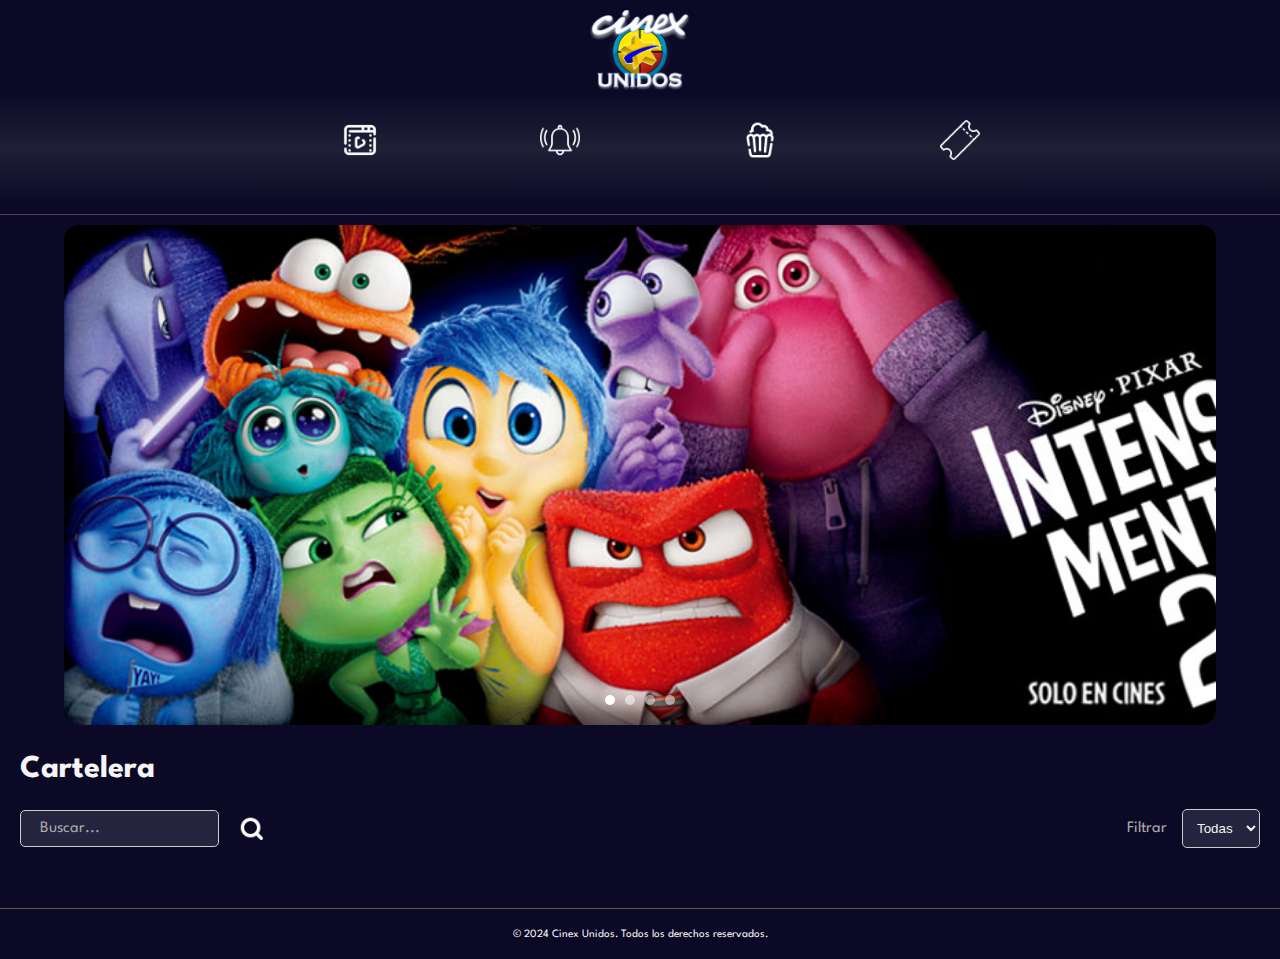
<file: index.html>
<!DOCTYPE html>
<html lang="es-VE">
<head>
    <meta charset="UTF-8">
    <meta name="viewport" content="width=device-width, initial-scale=1.0">
    <link rel="stylesheet" href="https://fonts.googleapis.com/css2?family=Spartan:wght@400;600;700&display=swap">
    <link rel="stylesheet" href="CSS\estilo_index.css">
    <link rel="stylesheet" href="CSS\estilo_base.css">
    <link rel="stylesheet" href="CSS\estilo_carrusel.css">
    <title>Cartelera</title>
</head>
<body>
    <header class="header">
        <section class="logo-cine">
            <a href="index.html"><img src="recursos/logo.png" alt="Cinex Unidos" class="logo"></a>
        </section>
        <nav class="principal">
            <ul>
                <li><a href='index.html'><img src="recursos\iconos\icono-peliculas.png" alt="Cartelera"><span>Cartelera</span></a></li>
                <li><a href='proximamente.html'><img src="recursos\iconos\icono-proximamente.png" alt="Próximamente"><span>Próximamente</span></a></li>
                <li><a href='caramelería.html'><img src="recursos\iconos\icono-palomitas.png" alt="Caramelería"><span>Caramelería</span></a></li>
                <li><a href='cines.html'><img src="recursos\iconos\icono-boleto.png" alt="Cines"><span>Cines</span></a></li>
            </ul>
        </nav>
        <section class="portada-contenedor">
            <figure class="carrusel">
                <img class="carrusel-item active" src="recursos\portadas\portada_intensamente2.jpg" alt="Portada Intensamente 2">
                <img class="carrusel-item" src="recursos\portadas\portada_badboys.jpg" alt="Portada Bad Boys">
                <img class="carrusel-item" src="recursos\portadas\portada_mivillanofavorito.jpg" alt="Portada Mi Villano Favorito">
                <img class="carrusel-item" src="recursos\portadas\unlugarensilenco.jpg" alt="Portada Un lugar en silencio">
                <figcaption class="carrusel-puntos"></figcaption>
            </figure>
        </section>
    </header>
    <main class="contenedor">
        <h1>Cartelera</h1>
        <section class="buscador">
            <form>
                <input type="text" id="busqueda" class="busqueda" placeholder=" ">
                <label for="busqueda">Buscar...</label>
                <img src="recursos/iconos/icono_lupa.png" alt="Buscar">
            </form>
            <form>
                <label for="filtro">Filtrar</label>
                <select class="filtro" name="filtro" id="filtro">
                    <option value="todas">Todas</option>
                </select>
            </form>
        </section>
        <section class="peliculas"></section>
    </main>  
    <footer class="footer">
        <p>&copy; 2024 Cinex Unidos. Todos los derechos reservados.</p>
    </footer>
    <script src="JS/carrusel.js"></script>
    <script src="JS/catelera.js"></script>
    <script src="JS/buscarPelicula.js"></script>
</body>
</html>
</file>
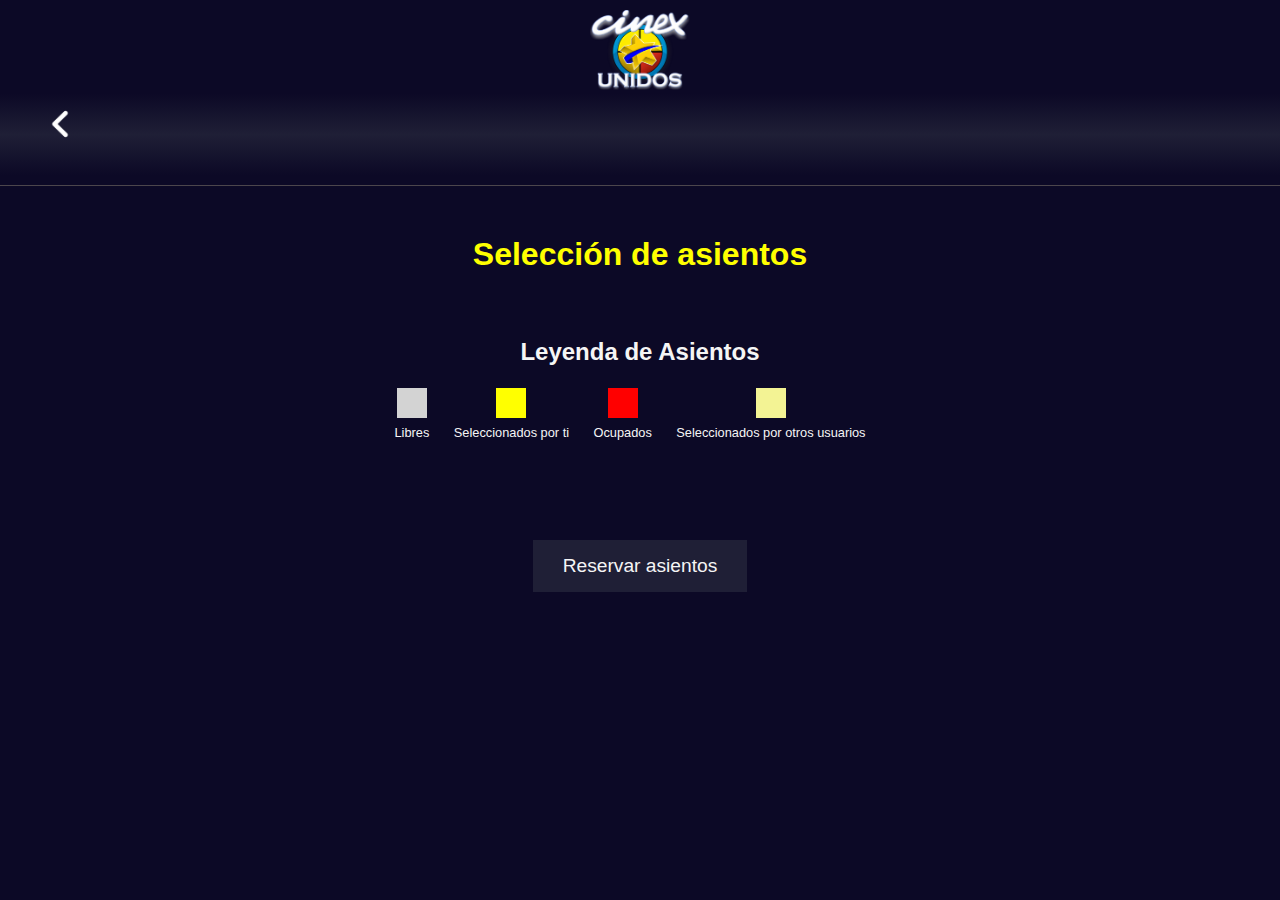
<file: asientos.html>
<!DOCTYPE html>
<html lang="en">
<head>
    <meta charset="UTF-8">
    <meta name="viewport" content="width=device-width, initial-scale=1.0">
    <title>Selección de Asientos</title>
    <link rel="stylesheet" href="CSS/estilo_base.css">
    <link rel="stylesheet" href="CSS/estilo_asientos.css">
</head>
<body>
    <header class="header">
        <section class="logo-cine">
            <a href="index.html"><img src="recursos/logo.png" alt="Cinex Unidos" class="logo"></a>
        </section>
        <nav class="principal">
            <ul>
                <li class="icono-regresar"><a href="index.html"><img src="recursos/icono_regresar.png" alt="Regresar"><span>Regresar</span></a></li>
            </ul>
        </nav>
        <section class="portada"></section>
    </header>
    <main>
        <section id="movie-details"></section>
        <h1>Selección de asientos</h1>
        <div id="seat-legend">
            <h2>Leyenda de Asientos</h2>
            <div class="legend-item">
                <div class="seat seat-free"></div>
                <span>Libres</span>
            </div>
            <div class="legend-item">
                <div class="seat seat-selected"></div>
                <span>Seleccionados por ti</span>
            </div>
            <div class="legend-item">
                <div class="seat seat-occupied"></div>
                <span>Ocupados</span>
            </div>
            <div class="legend-item">
                <div class="seat seat-preselected"></div>
                <span>Seleccionados por otros usuarios</span>
            </div>
        </div>
        <form action="index.html"></form>
            <div id="seat-map" class="seat-map-container">
                <div id="seat-labels" class="seat-labels"></div>
                <div id="seat-rows"></div>
            </div>
            <div class="botones">
                <button type="submit" class="boton reservar">Reservar asientos</button>
            </div>
        </form>
    </main>
    <script src="JS/asientos.js"></script>
</body>
</html>
</file>
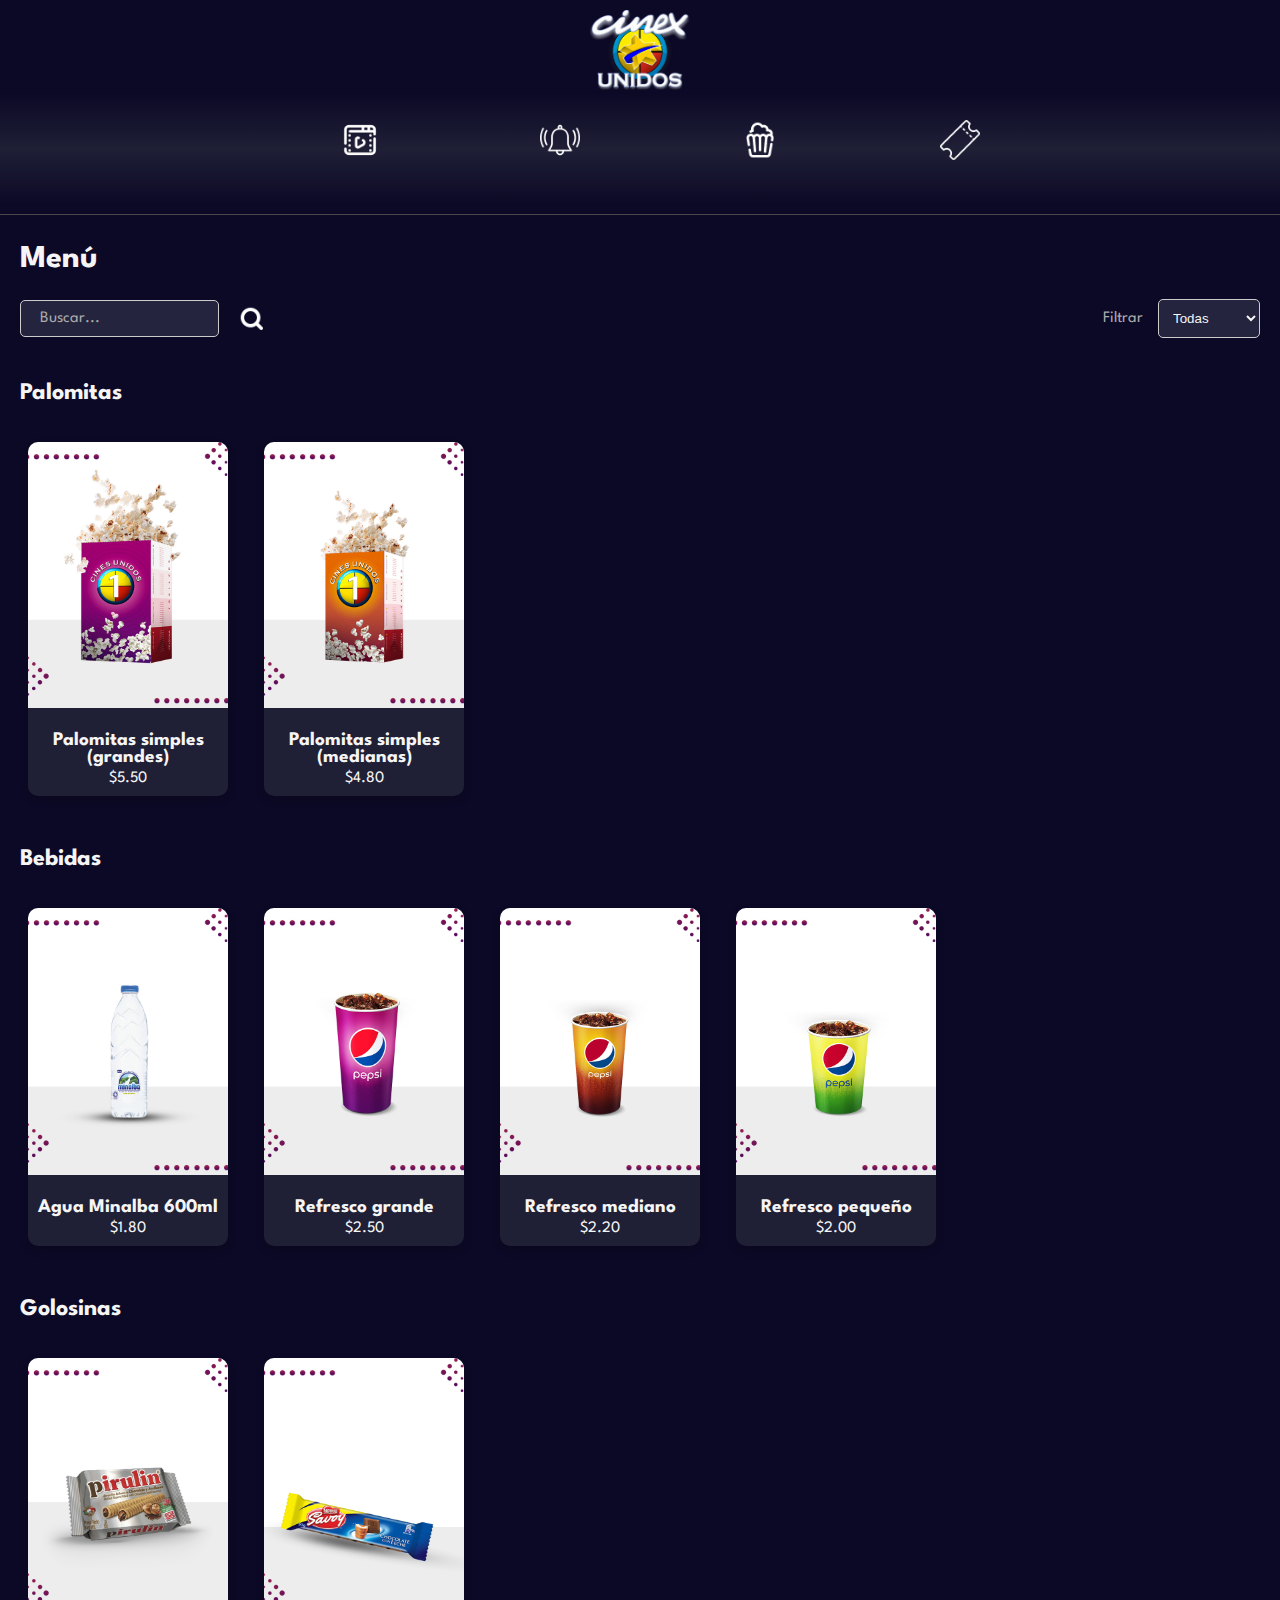
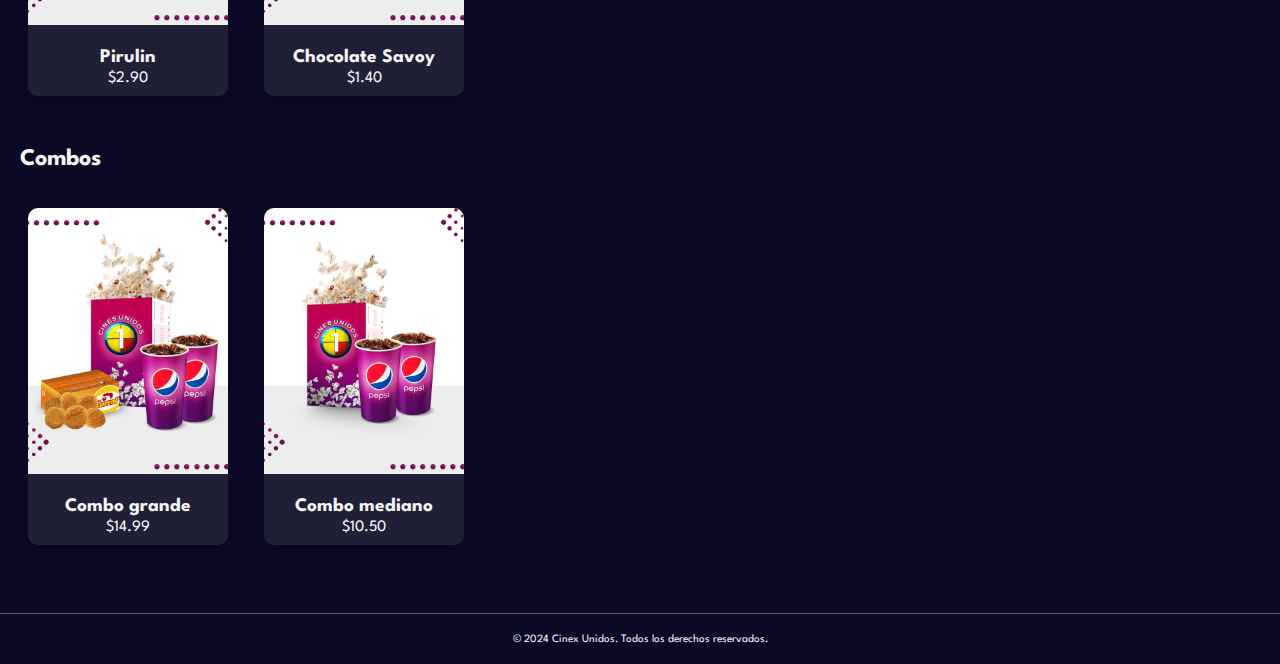
<file: caramelería.html>
<!DOCTYPE html>
<html lang="es-VE">
<head>
  <meta charset="UTF-8" />
  <meta name="viewport" content="width=device-width, initial-scale=1.0">
  <link rel="stylesheet" href="https://fonts.googleapis.com/css2?family=Spartan:wght@400;600;700&display=swap">
  <link rel="stylesheet" href="CSS\estilo_base.css">
  <link rel="stylesheet" href="CSS\estilo_carameleria.css">
  <title>Caramelería</title>
</head>
<body>
  <header class="header">
    <section class="logo-cine">
      <a href="index.html"><img src="recursos/logo.png" alt="Cinex Unidos" class="logo"></a>
    </section>
    <nav class="principal">
      <ul>
        <li><a href='index.html'><img src="recursos\iconos\icono-peliculas.png" alt="Cartelera"><span>Cartelera</span></a></li>
        <li><a href='proximamente.html'><img src="recursos\iconos\icono-proximamente.png" alt="Próximamente"><span>Próximamente</span></a></li>
        <li><a href='caramelería.html'><img src="recursos\iconos\icono-palomitas.png" alt="Caramelería"><span>Caramelería</span></a></li>
        <li><a href='cines.html'><img src="recursos\iconos\icono-boleto.png" alt="Cines"><span>Cines</span></a></li>
      </ul>
    </nav>
    <section class="portada"></section>
  </header>
  <main class="contenedor">
    <h1>Menú</h1>
    <section class="buscador">
      <form>
        <input type="text" id="busqueda" class="busqueda" placeholder=" ">
        <label for="busqueda">Buscar...</label>
        <img src="recursos/iconos/icono_lupa.png" alt="Buscar">
      </form>
      <form>
        <label for="filtro">Filtrar</label>
        <select class="filtro" name="filtro" id="filtro">
          <option value="todas">Todas</option>
          <option value="combos">Combos</option>
          <option value="bebidas">Bebidas</option>
          <option value="palomitas">Palomitas</option>
          <option value="golosinas">Golosinas</option>
        </select>
      </form>
    </section>
    <section class="items">
      <h3>Palomitas</h3>
      <figure class="palomitas">
        <img src="recursos/caramelería/cotufas_grandes.jpg" alt="palomitas"/>
        <figcaption class="descripcion">
          <h2>Palomitas simples (grandes)</h2>
          <p>$5.50</p>
        </figcaption>
      </figure>
      <figure class="palomitas">
        <img src="recursos/caramelería/cotufas_medianas.jpg" alt="palomitas"/>
        <figcaption class="descripcion">
          <h2>Palomitas simples (medianas)</h2>
          <p>$4.80</p>
        </figcaption>
      </figure>
    </section>
    <section class="items">
      <h3>Bebidas</h3>
      <figure class="bebidas">
        <img src="recursos/caramelería/agua.jpg" alt="bebidas"/>
        <figcaption class="descripcion">
          <h2>Agua Minalba 600ml</h2>
          <p>$1.80</p>
        </figcaption>
      </figure>
      <figure class="bebidas">
        <img src="recursos/caramelería/refresco_grande.jpg" alt="bebidas"/>
        <figcaption class="descripcion">
          <h2>Refresco grande</h2>
          <p>$2.50</p>
        </figcaption>
      </figure>
      <figure class="bebidas">
        <img src="recursos/caramelería/refresco_mediano.jpg" alt="bebidas"/>
        <figcaption class="descripcion">
          <h2>Refresco mediano</h2>
          <p>$2.20</p>
        </figcaption>
      </figure>
      <figure class="bebidas">
        <img src="recursos/caramelería/refresco_pequeño.jpg" alt="bebidas"/>
        <figcaption class="descripcion">
          <h2>Refresco pequeño</h2>
          <p>$2.00</p>
        </figcaption>
      </figure>
    </section>
    <section class="items">
      <h3>Golosinas</h3>
      <figure class="golosinas">
        <img src="recursos/caramelería/pirulin.jpg" alt="golosinas"/>
        <figcaption class="descripcion">
          <h2>Pirulin</h2>
          <p>$2.90</p>
        </figcaption>
      </figure>
      <figure class="golosinas">
        <img src="recursos/caramelería/chocolate.jpg" alt="golosinas"/>
        <figcaption class="descripcion">
          <h2>Chocolate Savoy</h2>
          <p>$1.40</p>
        </figcaption>
      </figure>
    </section>
    <section class="items">
      <h3>Combos</h3>
      <figure class="combos">
        <img src="recursos/caramelería/combo_grande.jpg" alt="combos"/>
        <figcaption class="descripcion">
          <h2>Combo grande</h2>
          <p>$14.99</p>
        </figcaption>
      </figure>
      <figure class="combos">
        <img src="recursos/caramelería/combo_mediano.jpg" alt="combos"/>
        <figcaption class="descripcion">
          <h2>Combo mediano</h2>
          <p>$10.50</p>
        </figcaption>
      </figure>
    </section>
  </main>
  <footer class="footer">
    <p>&copy; 2024 Cinex Unidos. Todos los derechos reservados.</p>
  </footer>
  <script src="JS/buscarCarameleria.js"></script>
</body>
</html>
</file>
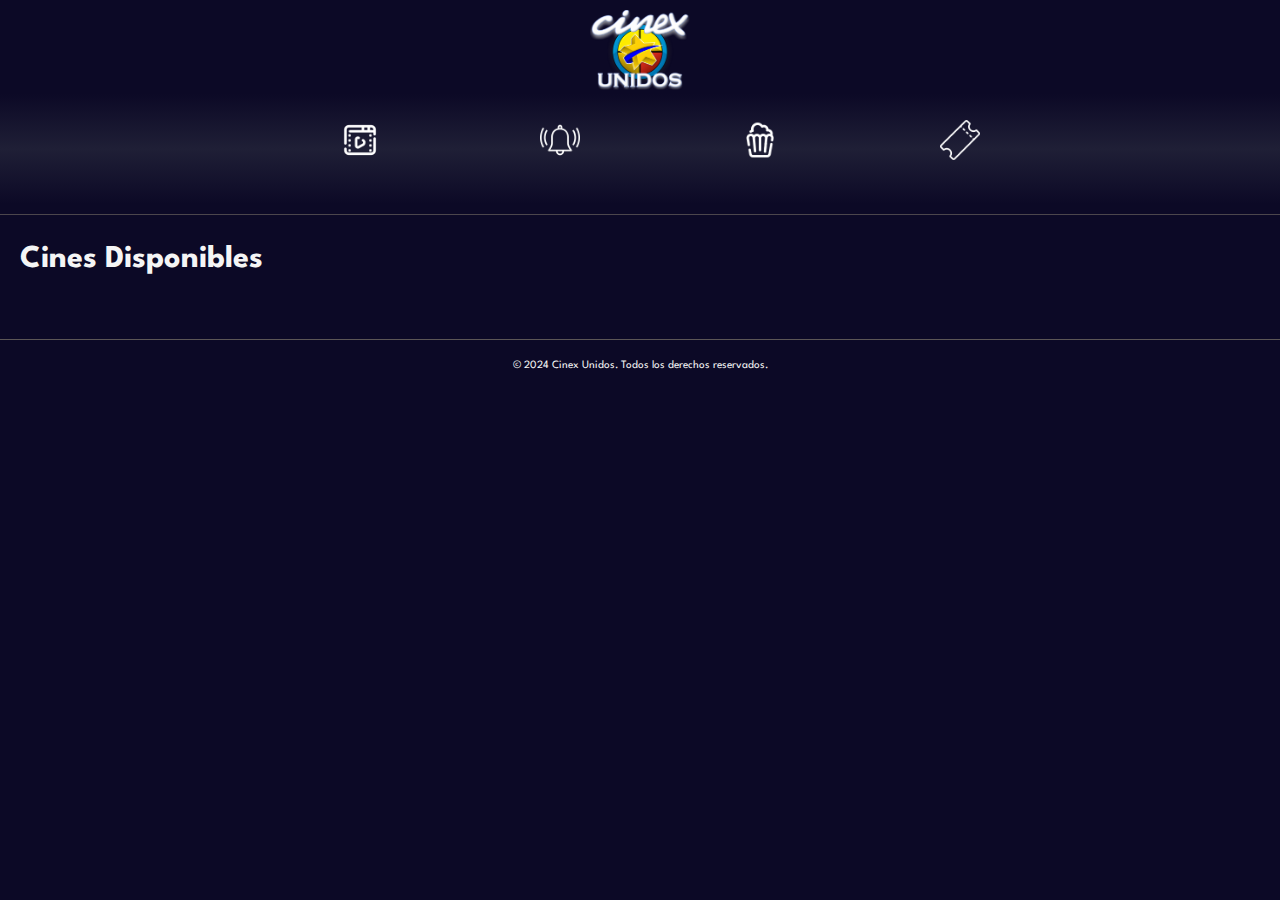
<file: cines.html>
<!DOCTYPE html>
<html lang="es-VE">
<head>
    <meta charset="UTF-8">
    <meta name="viewport" content="width=device-width, initial-scale=1.0">
    <link rel="stylesheet" href="https://fonts.googleapis.com/css2?family=Spartan:wght@400;600;700&display=swap">
    <link rel="stylesheet" href="CSS/estilo_base.css">
    <link rel="stylesheet" href="CSS/estilo_cines.css">
    <title>Cines Disponibles</title>
</head>
<body>
    <header class="header">
        <section class="logo-cine">
            <a href="index.html"><img src="recursos/logo.png" alt="Cinex Unidos" class="logo"></a>
        </section>
        <nav class="principal">
            <ul>
                <li><a href='index.html'><img src="recursos/iconos/icono-peliculas.png" alt="Cartelera"><span>Cartelera</span></a></li>
                <li><a href='proximamente.html'><img src="recursos/iconos/icono-proximamente.png" alt="Próximamente"><span>Próximamente</span></a></li>
                <li><a href='caramelería.html'><img src="recursos/iconos/icono-palomitas.png" alt="Caramelería"><span>Caramelería</span></a></li>
                <li><a href='cines.html'><img src="recursos/iconos/icono-boleto.png" alt="Cines"><span>Cines</span></a></li>
            </ul>
        </nav>
        <section class="portada"></section>
    </header>
    <main class="contenedor">
        <h1>Cines Disponibles</h1>
        <section id="theatres-container" class="cines"></section>
    </main>
    <footer class="footer">
        <p>&copy; 2024 Cinex Unidos. Todos los derechos reservados.</p>
    </footer>
    <script src="JS/fetchCines.js"></script>
</body>
</html>
</file>
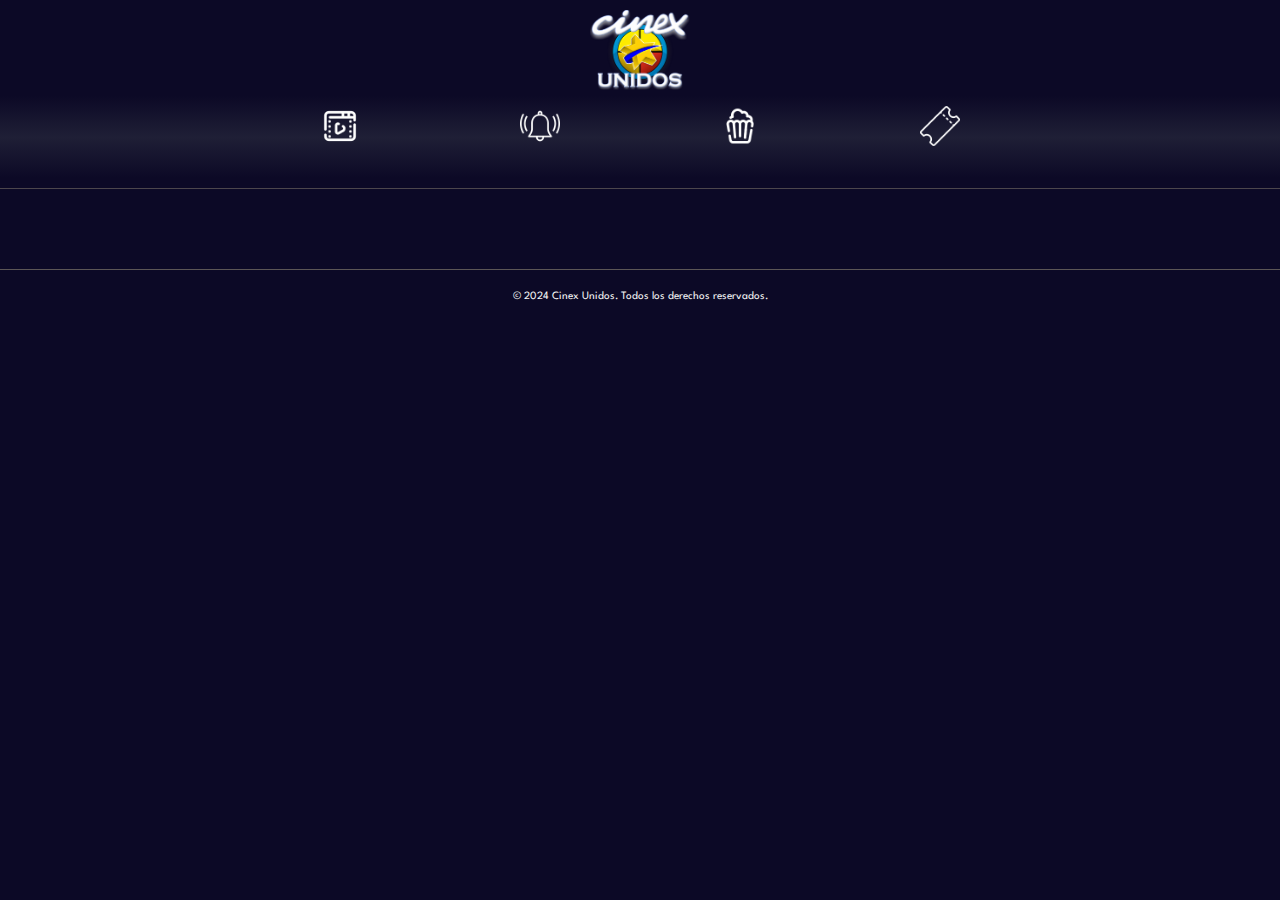
<file: infoCine.html>
<!DOCTYPE html>
<html lang="es-VE">
<head>
    <meta charset="UTF-8">
    <meta name="viewport" content="width=device-width, initial-scale=1.0">
    <link rel="stylesheet" href="https://fonts.googleapis.com/css2?family=Spartan:wght@400;600;700&display=swap">
    <link rel="stylesheet" href="CSS/estilo_base.css">
    <link rel="stylesheet" href="CSS/estilo_infoCine.css">
    <title>Detalles del Cine</title>
</head>
<body>
    <header class="header">
        <section class="logo-cine">
            <a href="index.html"><img src="recursos/logo.png" alt="Cinex Unidos" class="logo"></a>
        </section>
        <nav class="principal">
            <ul>
                <li><a href='index.html'><img src="recursos/iconos/icono-peliculas.png" alt="Cartelera"><span>Cartelera</span></a></li>
                <li><a href='proximamente.html'><img src="recursos/iconos/icono-proximamente.png" alt="Próximamente"><span>Próximamente</span></a></li>
                <li><a href='caramelería.html'><img src="recursos/iconos/icono-palomitas.png" alt="Caramelería"><span>Caramelería</span></a></li>
                <li><a href='cines.html'><img src="recursos/iconos/icono-boleto.png" alt="Cines"><span>Cines</span></a></li>
            </ul>
        </nav>
        <section class="portada"></section>
    </header>
    <main class="contenedor">
        <div id="cine-detalle">
            <!-- Detalles del cine serán poblados aquí por JavaScript -->
        </div>
        <div class="peliculas">
            <!-- Las películas serán pobladas aquí por JavaScript -->
        </div>
    </main>
    <footer class="footer">
        <p>&copy; 2024 Cinex Unidos. Todos los derechos reservados.</p>
    </footer>
    <script src="JS/infoCine.js"></script>
</body>
</html>
</file>
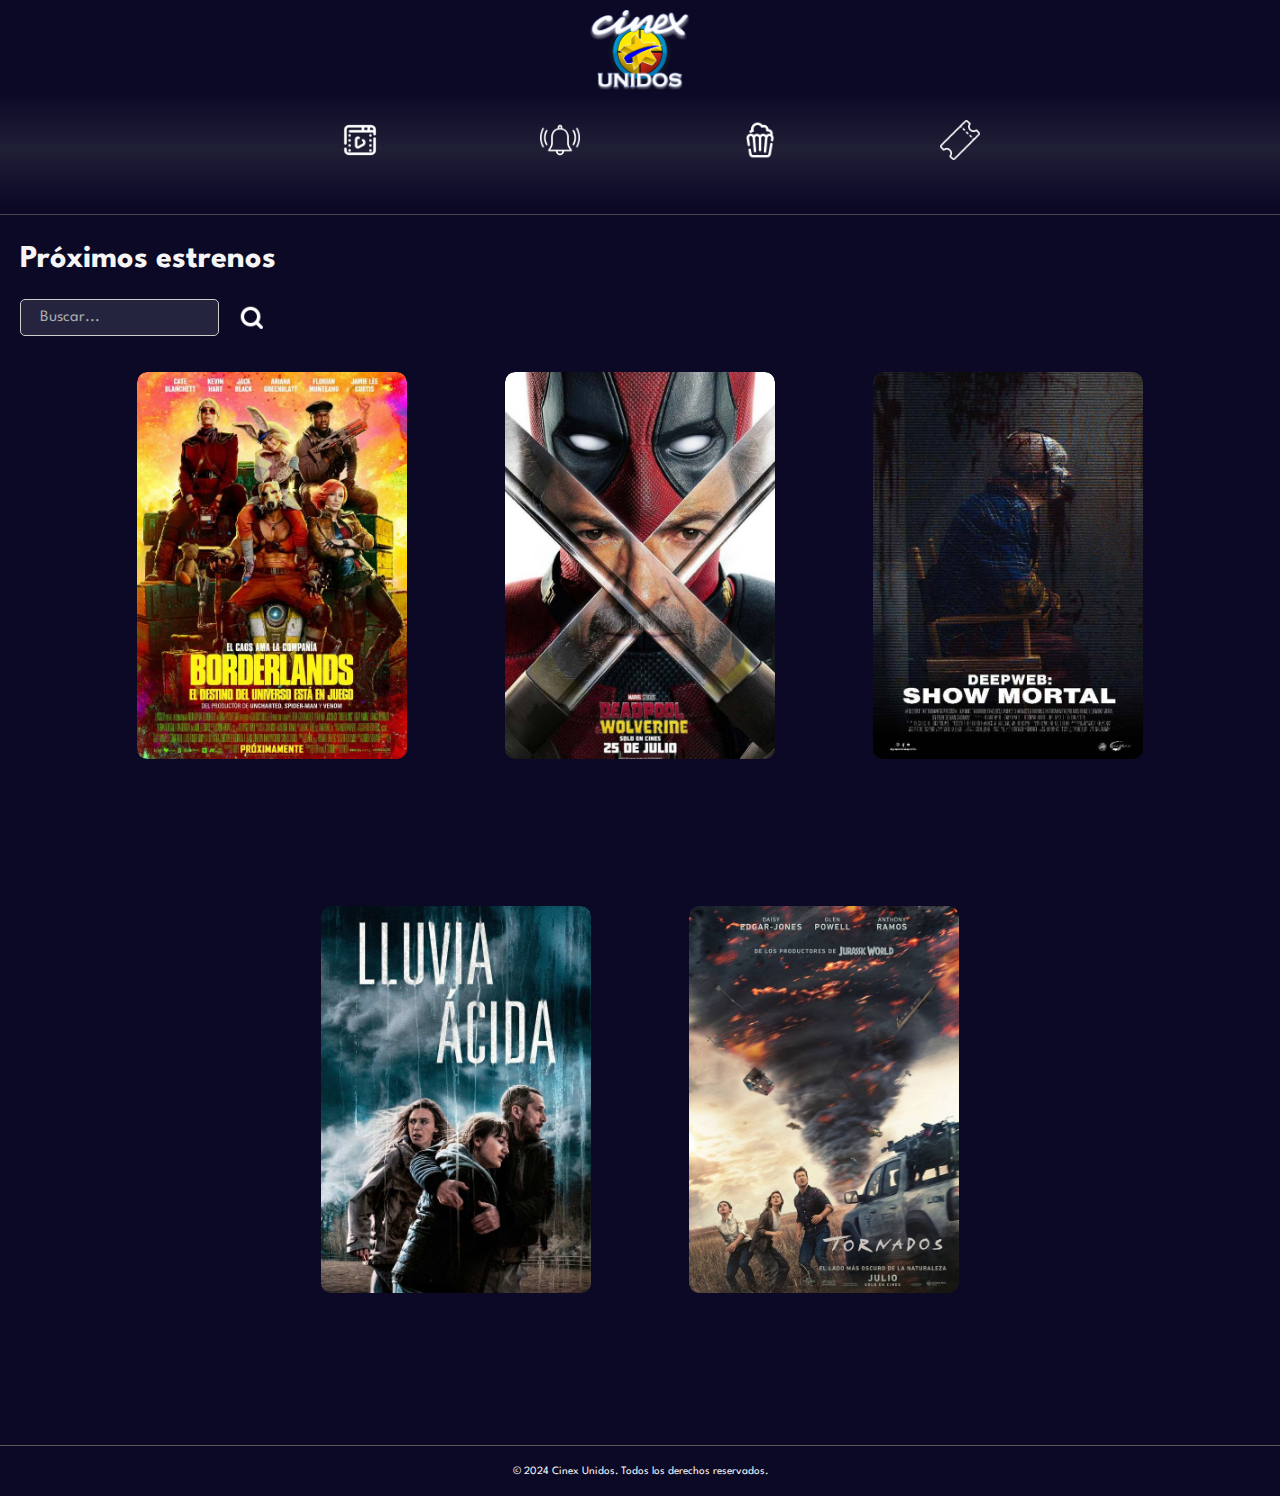
<file: proximamente.html>
<!DOCTYPE html>
<html lang="es-VE">
<head>
    <meta charset="UTF-8">
    <meta name="viewport" content="width=device-width, initial-scale=1.0">
    <link rel="stylesheet" href="https://fonts.googleapis.com/css2?family=Spartan:wght@400;600;700&display=swap">
    <link rel="stylesheet" href="CSS\estilo_base.css">
    <link rel="stylesheet" href="CSS\estilo_index.css">
    <title>Próximamente</title>
</head>
<body>
    <header>
        <section class="logo-cine">
            <a href="index.html"><img src="recursos/logo.png" alt="Cinex Unidos" class="logo"></a>
        </section>
        <nav class="principal">
            <ul>
                <li><a href='index.html'><img src="recursos\iconos\icono-peliculas.png" alt="Cartelera"><span>Cartelera</span></a></li>
                <li><a href='proximamente.html'><img src="recursos\iconos\icono-proximamente.png" alt="Próximamente"><span>Próximamente</span></a></li>
                <li><a href='caramelería.html'><img src="recursos\iconos\icono-palomitas.png" alt="Caramelería"><span>Caramelería</span></a></li>
                <li><a href='cines.html'><img src="recursos\iconos\icono-boleto.png" alt="Cines"><span>Cines</span></a></li>
            </ul>
        </nav>
        <section class="portada"></section>
    </header>
    <main class="contenedor">
        <h1>Próximos estrenos</h1>
        <section class="buscador">
            <form>
                <input type="text" id="busqueda" class="busqueda" placeholder=" ">
                <label for="busqueda">Buscar...</label>
                <img src="recursos/iconos/icono_lupa.png" alt="Buscar">
            </form>
        </section>
        <section class="peliculas">
            <figure class="pelicula">
                <img src="recursos\posters\borderlands.jpg" alt="Borderlands">
                <figcaption class="descripcion">
                    <h2>Borderlands</h2>
                    <p>Fecha de estreno: Agosto 08</p>
                </figcaption>
            </figure>
            <figure class="pelicula">
                <img src="recursos\posters\deadpoolwolverine.jpg" alt="Deadpool y Wolverine">
                <figcaption class="descripcion">
                    <h2>Deadpool y Wolverine</h2>
                    <p>Fecha de estreno: Julio 24</p>
                </figcaption>
            </figure>
            <figure class="pelicula">
                <img src="recursos\posters\deepweb.jpg" alt="Deepweb: Show Mortal">
                <figcaption class="descripcion">
                    <h2>Deepweb: Show Mortal</h2>
                    <p>Fecha de estreno: Julio 11</p>
                </figcaption>
            </figure>
            <figure class="pelicula">
                <img src="recursos\posters\lluviaacida.jpg" alt="Lluvia Ácida">
                <figcaption class="descripcion">
                    <h2>Lluvia Ácida</h2>
                    <p>Fecha de estreno: Julio 11</p>
                </figcaption>
            </figure>
            <figure class="pelicula">
                <img src="recursos\posters\tornados.jpg" alt="Tornados">
                <figcaption class="descripcion">
                    <h2>Tornados</h2>
                    <p>Fecha de estreno: Julio 11</p>
                </figcaption>
            </figure>
        </section>
    </main>
    <footer class="footer">
        <p>&copy; 2024 Cinex Unidos. Todos los derechos reservados.</p>
    </footer>
    <script src="JS/buscarPelicula.js"></script>
</body>
</html>
</file>
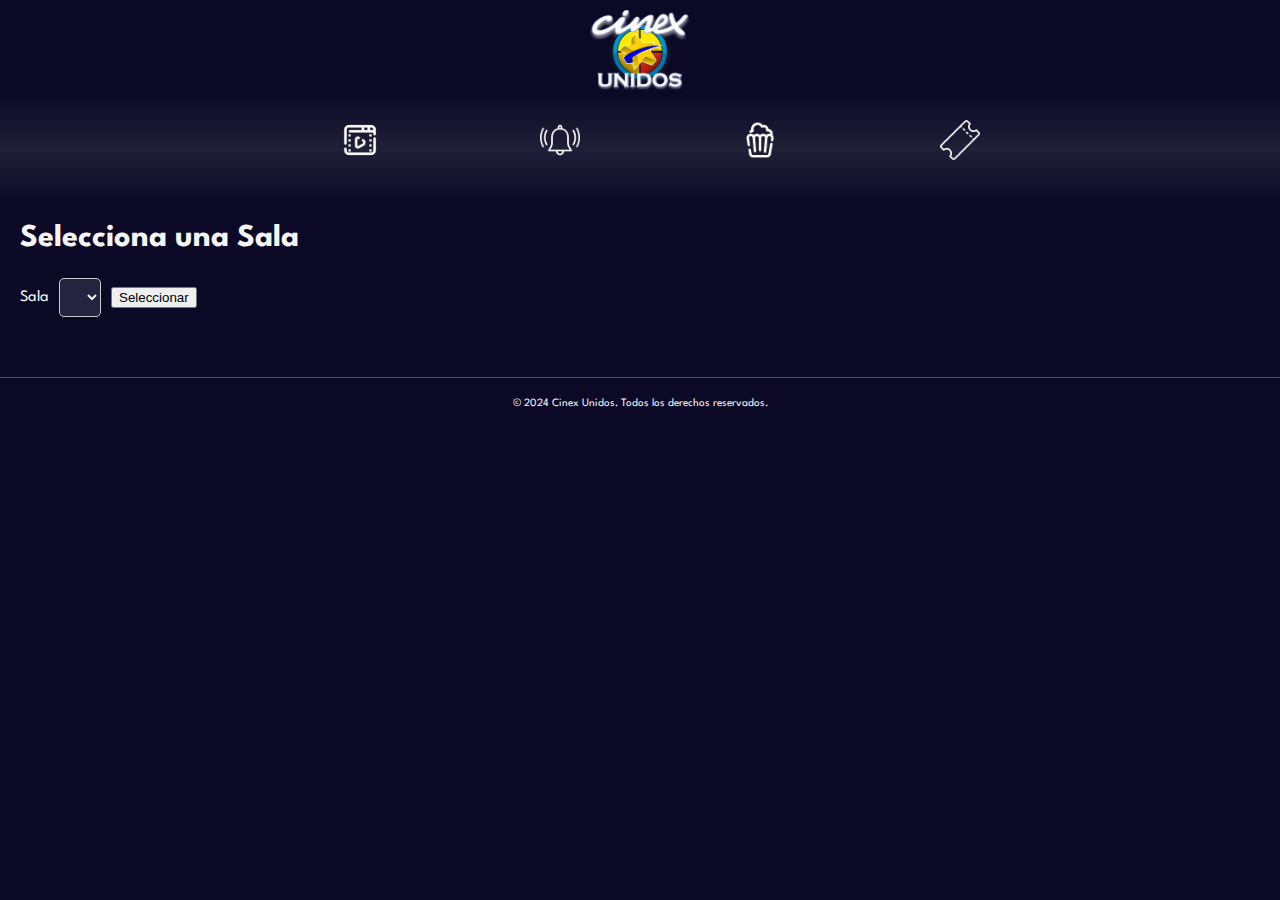
<file: seleccion_sala.html>
<!DOCTYPE html>
<html lang="es-VE">
<head>
    <meta charset="UTF-8">
    <link rel="stylesheet" href="https://fonts.googleapis.com/css2?family=Spartan:wght@400;600;700&display=swap">
    <link rel="stylesheet" href="CSS/estilo_base.css">
    <title>Selecciona una Sala</title>
</head>
<body>
    <header class="header">
        <section class="logo-cine">
            <a href="index.html"><img src="recursos/logo.png" alt="Cinex Unidos" class="logo"></a>
        </section>
        <nav class="principal">
            <ul>
                <li><a href='index.html'><img src="recursos/iconos/icono-peliculas.png" alt="Cartelera"><span>Cartelera</span></a></li>
                <li><a href='proximamente.html'><img src="recursos/iconos/icono-proximamente.png" alt="Próximamente"><span>Próximamente</span></a></li>
                <li><a href='carameleria.html'><img src="recursos/iconos/icono-palomitas.png" alt="Caramelería"><span>Caramelería</span></a></li>
                <li><a href='cines.html'><img src="recursos/iconos/icono-boleto.png" alt="Cines"><span>Cines</span></a></li>
            </ul>
        </nav>
    </header>
    <main class="contenedor">
        <h1>Selecciona una Sala</h1>
        <section class="buscador">
            <form id="salaForm">
                <label for="sala">Sala</label>
                <select id="sala" name="sala">
                    <!-- Opciones de salas se cargarán aquí -->
                </select>
                <button type="submit">Seleccionar</button>
            </form>
        </section>
    </main>    
    <footer class="footer">
        <p>&copy; 2024 Cinex Unidos. Todos los derechos reservados.</p>
    </footer>
    <script src="JS/seleccion_sala.js"></script> <!-- Añadimos el archivo JavaScript -->
</body>
</html>
</file>
<file: CSS/estilo_base.css>
body {
    margin: 0;
    background-color: #0c0926;
    font-family: 'Spartan', sans-serif;
    color: whitesmoke;
}

main.contenedor {
    display: flex;
    flex-direction: column;
    padding: 20px;
    color: whitesmoke;
}

main h1 {
    text-align: left;
    margin: 0px;
    margin-bottom: 25px;
}

header .header::after {
    content: '';
    display: block;
    width: 100%;
    height: 1px;
    opacity: 0.8;
    background-color: rgb(92, 86, 86);
}

footer.footer {
    background-color: #0c0926;
    color: whitesmoke;
    text-align: center;
    padding: 20px 0;
    margin-top: 20px;
    border-top: 1px solid #5c5656;
}

.footer p {
    margin: 0;
    font-size: 0.7em;
}

/* Logo */
.logo-cine {
    display: flex;
    justify-content: center;
    align-items: center;
    margin-top: 10px;
}

.logo {
    width: 100px;
    height: auto;
}

/* Nav */
.principal {
    display: flex;
    justify-content: center;
    padding: 10px 0;
    background: linear-gradient(to bottom, #0c0926, #1f1f36, #0c0926);
}

.principal ul {
    display: flex;
    width: 100%;
    max-width: 800px;
}

.principal ul li {
    flex: 1;
    list-style: none;
    justify-content: center;
    position: relative;
    padding: 0;
    margin: 0;
    gap: 20px;
}

.principal ul li a {
    display: flex;
    flex-direction: column;
    align-items: center;
    text-decoration: none;
    color: whitesmoke;
    font-weight: bold;
    font-size: 0.9em;
}

.principal ul li a img {
    width: 40px;
    height: 40px;
    transition: transform 0.3s ease-in-out;
}

.principal ul li a span {
    margin-top: 5px;
    opacity: 0;
    transform: translateY(10px);
    transition: opacity 0.3s ease-in-out, transform 0.3s ease-in-out;
}

.principal ul li a:hover img {
    transform: scale(1.2);
}

.principal ul li a:hover span {
    opacity: 1;
    transform: translateY(0);
}

/* Buscador */
.buscador {
    display: flex;
    justify-content: space-between;
    align-items: center;
    margin: 0px 0 20px;
    flex-wrap: wrap;
}

.buscador form {
    display: flex;
    align-items: center;
    position: relative;
    gap: 10px;
    flex-wrap: wrap;
}

.buscador input[type="text"] {
    padding: 10px;
    border: 1px solid #ccc;
    border-radius: 5px;
    margin-right: 10px;
    background: #24243e;
    color: whitesmoke;
    position: relative;
    z-index: 1;
}

.buscador label[for="busqueda"] {
    position: absolute;
    left: 15px;
    top: 50%;
    transform: translateY(-50%);
    color: #aaa;
    background-color: transparent;
    padding: 0 5px;
    pointer-events: none;
    transition: all 0.2s ease-in-out;
    z-index: 2;
}

.buscador input[type="text"]:focus + label[for="busqueda"],
.buscador input[type="text"]:not(:placeholder-shown) + label[for="busqueda"] {
    top: -10px;
    left: 10px;
    font-size: 0.8em;
    color: #ccc;
}

.buscador select {
    padding: 10px;
    margin: 0px;
    border: 1px solid #ccc;
    border-radius: 5px;
    color: whitesmoke;
    background-color: #24243e;
    position: relative;
    z-index: 1;
}

.buscador label[for="filtro"] {
    color: #aaa;
    padding: 0 5px;
    pointer-events: none;
}

.buscador img {
    width: 24px;
    height: 24px;
}

.portada::before {
    content: '';
    display: block;
    width: 100%;
    height: 1px;
    opacity: 0.8;
    background-color: #5c5656;
    margin: 10px 0;
}

@media (max-width: 768px) {
    .principal ul {
        flex-direction: row;
        justify-content: space-around;
        padding: 0;
    }

    .principal ul li {
        flex: 1;
        list-style: none;
        justify-content: center;
        margin: 0;
    }
}
</file>
<file: CSS/estilo_asientos.css>
main {
    display: flex;
    flex-direction: column;
    align-items: center;
    padding: 20px;
}

h1 {
    color: yellow;
    text-align: center;
    margin-bottom: 20px;
}

#movie-details {
    width: 50%;
    margin-bottom: 20px;
    text-align: center;
    /* Centra el contenido */
}

#movie-details img.movie-poster {
    display: block;
    margin: 10px auto;
    /* Ajusta el margen para una mejor separación */
    max-width: 50%;
    height: auto;
}

.seat-map {
    display: flex;
    flex-direction: column;
    align-items: flex-start;
}

.seat-row {
    display: flex;
    align-items: center;
}

.seat-labels .seat-label {
    width: 30px;
    height: 30px;
    margin: 2px;
    text-align: center;
    line-height: 30px;
    font-weight: bold;
}

.seat-label {
    width: 30px;
    height: 30px;
    margin: 2px;
    text-align: center;
    line-height: 30px;
    font-weight: bold;
}

.seat {
    width: 30px;
    height: 30px;
    margin: 2px;
}

.seat-free {
    background-color: lightgray;
    cursor: pointer;
}

.seat-selected {
    background-color: yellow;
    cursor: pointer;
}

.seat-occupied {
    background-color: red;
}

.seat-empty {
    background: transparent;
    pointer-events: none;
}


/* Alineación específica para la fila de etiquetas */
.seat-labels .seat-label {
    line-height: 20px;
}

.boton.reservar {
    background-color: #1f1f36;
    color: whitesmoke;
    border: none;
    padding: 15px 30px;
    font-size: 1.2em;
    cursor: pointer;
    margin-top: 20px;
    transition: background-color 0.3s, transform 0.3s;
}

.boton.reservar:hover {
    background-color: rgb(137, 137, 43);
    transform: scale(1.05);
}

nav.principal {
    display: flex;
    justify-content: flex-start;
    padding: 10px 0;
    background: linear-gradient(to bottom, #0c0926, #1f1f36, #0c0926);
}

.principal ul {
    display: flex;
    align-items: center;
    padding-left: 10px;
    margin: 0;
}

.principal ul li {
    list-style: none;
    margin-right: 700px;
}

.seat-preselected {
    background-color: rgb(243, 243, 148);
    pointer-events: none;
}

#seat-legend {
    margin-top: 20px;
    text-align: center;

}

.legend-item {
    display: inline-flex;
    flex-direction: column;
    align-items: center;
    margin-right: 20px;
    font-size: 0.8em;
    margin-bottom: 80px;
    /* Tamaño de letra más pequeño */
}

.legend-item span {
    margin-top: 5px;
    /* Espacio entre el asiento y el texto */
}
</file>
<file: CSS/estilo_cines.css>
main.contenedor {
    padding: 20px;
    text-align: center;
}

h1 {
    margin-bottom: 20px;
}

.cines {
    display: flex;
    flex-wrap: wrap;
    gap: 20px;
    justify-content: center;
}

.cine {
    background-color: #24243e;
    border-radius: 10px;
    overflow: hidden;
    cursor: pointer;
    width: 200px;
    text-align: center;
    transition: transform 0.3s ease-in-out;
}

.cine:hover {
    transform: scale(1.05);
}

.cine img {
    width: 100%;
    height: auto;
}

.cine .descripcion {
    padding: 10px;
    color: whitesmoke;
}
</file>
<file: CSS/estilo_infoCine.css>
* {
    margin: 0;
    padding: 0;

}

body {
    padding: 0;
    color: #fffbfb;
    line-height: 1.2
}

.ul {
    list-style: none;
    padding: 0;
    display: flex;
    justify-content: center;
    margin-top: 10px;
}

.ul li {
    margin: 0 1px;
}

.ul li a {
    color: #fff;
    text-decoration: none;
    font-weight: 600;
    display: flex;
    flex-direction: column;
    align-items: center;
}

.ul li a img {
    max-width: 30px;
    margin-bottom: 5px;
}

.contenedor {
    width: 90%;
    max-width: 1200px;
    margin: 20px auto;
}

.theatre-details {
    margin-bottom: 30px;
}

.theatre-details h1 {
    font-size: 2.5em;
    margin-bottom: 10px;
}

.theatre-details p {
    font-size: 1.2em;
    color: #777;
}

.peliculas {
    display: grid;
    grid-template-columns: repeat(auto-fit, minmax(200px, 1fr));
    gap: 20px;
    cursor: pointer;
}

.pelicula {
    background-color: #fff;
    color: #141414;
    border-radius: 8px;
    overflow: hidden;
    box-shadow: 0 4px 8px rgba(0, 0, 0, 0.1);
    transition: transform 0.2s;
}

.pelicula:hover {
    transform: translateY(-10px);
}

.pelicula img {
    width: 100%;
    height: auto;
    display: block;
}

.pelicula h3 {
    font-size: 1.5em;
    margin: 10px;
}

.pelicula p {
    font-size: 1em;
    color: #555;
    margin: 5px 10px;
}
</file>
